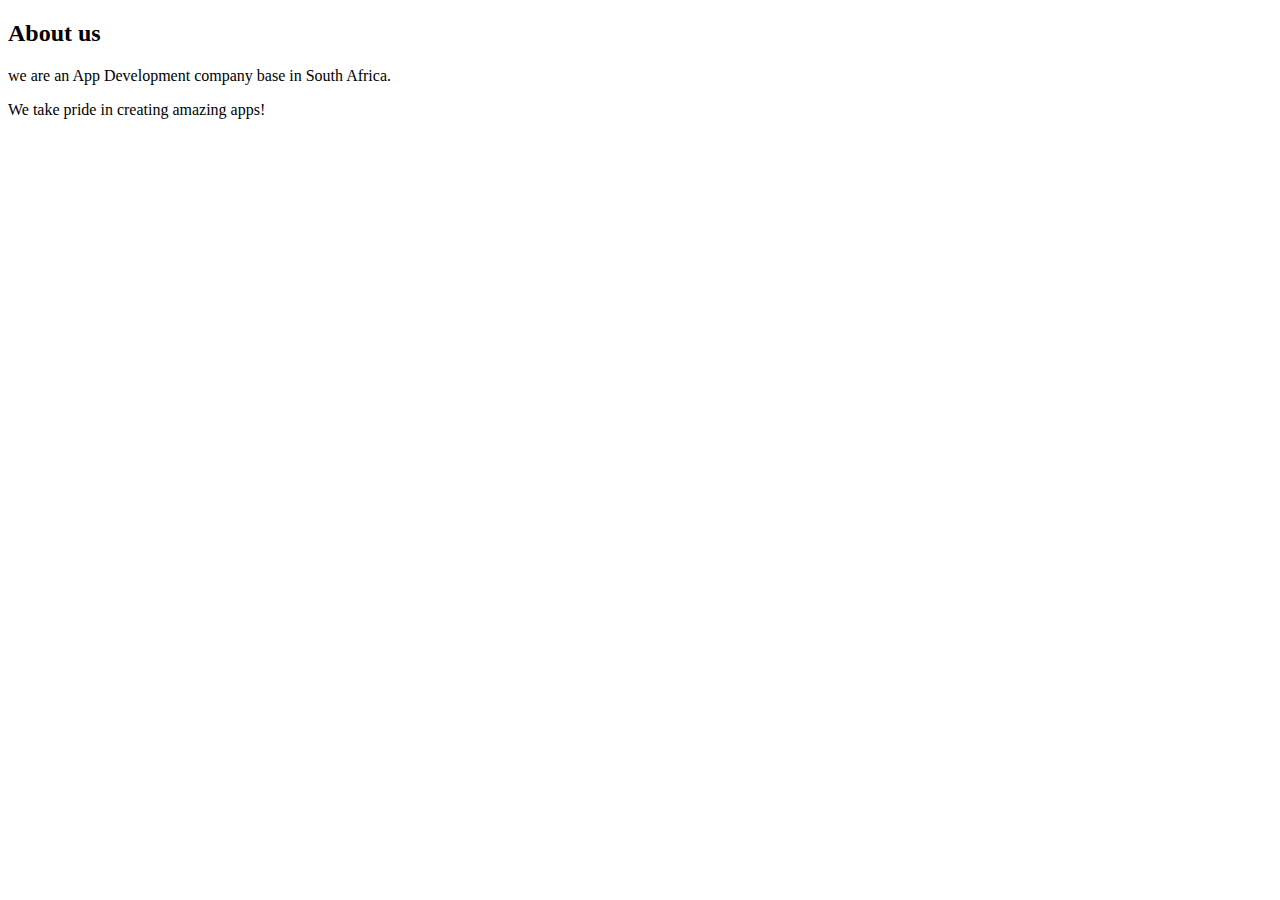
<file: about.html>
<!DOCTYPE html>
<htm>
    <head>
       <link rel="stylesheet" href="style.css">
    </head>
    <body>
        
        <h2>About us</h2>
       <p>we are an App Development company base in South Africa.</p>
        <p>We take pride in creating amazing apps!</p>
    </body>
</htm>
</file>
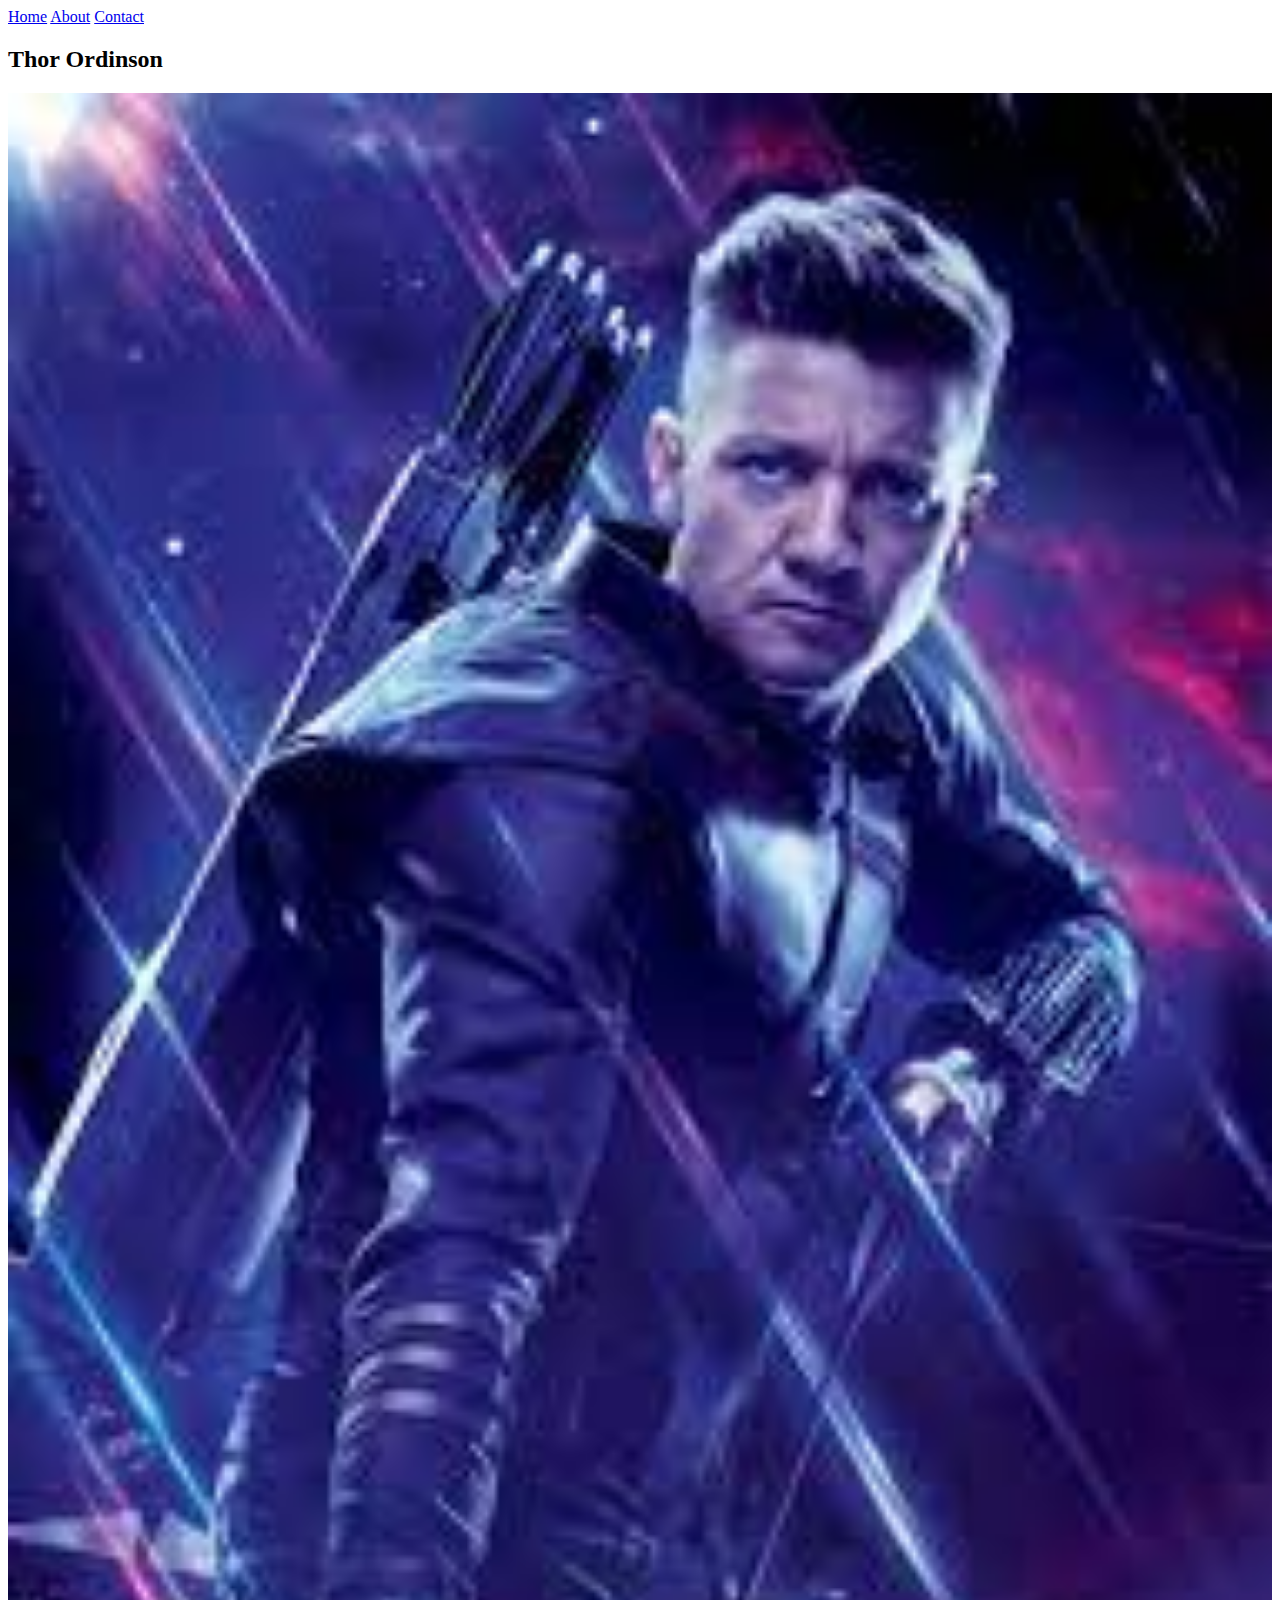
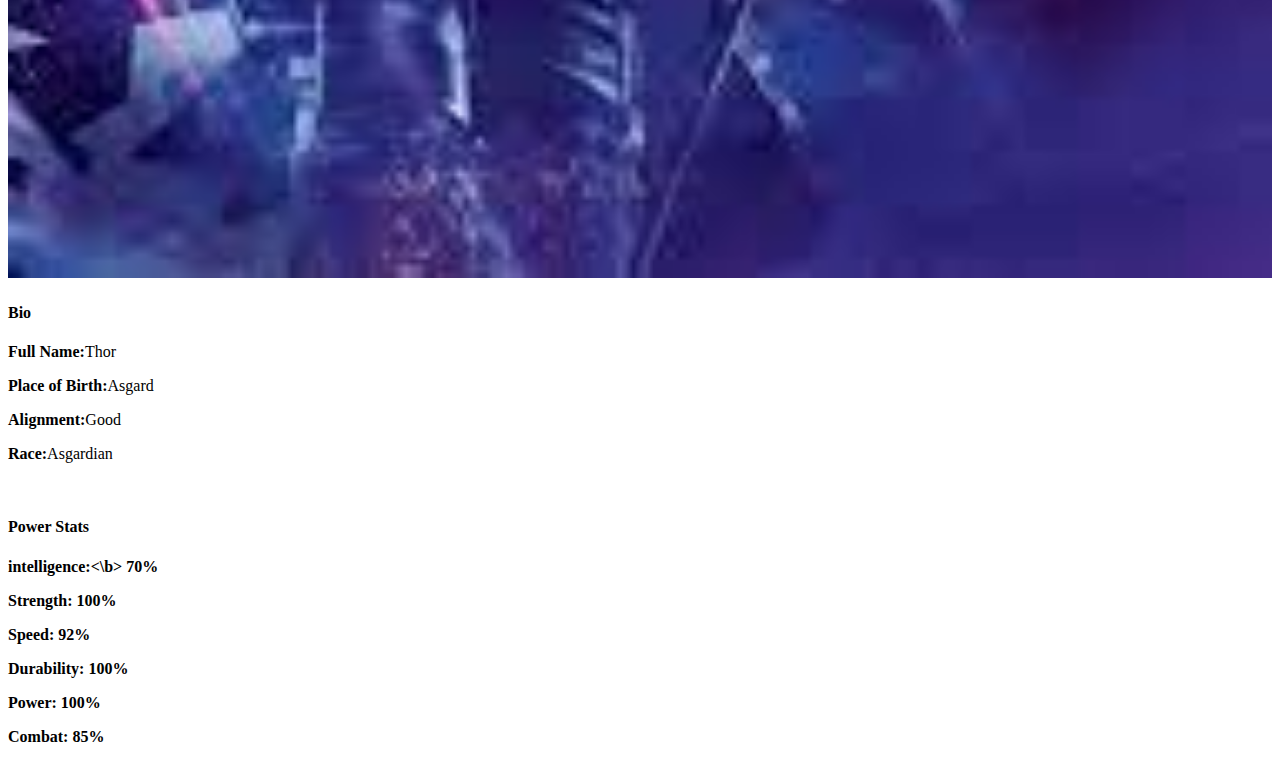
<file: avangers-1.html>
<!DOCTYPE html>
<htm>
    <head>
       <link rel="stylesheet" href="style.css">
    </head>
    <body>
        <div id="menue">
            <a href="index.html">Home</a>
            <a href="About.html">About</a>
            <a href="contact.html">Contact</a>
        </div>
        <h2>Thor Ordinson</h2>
        <div class="gallery">
            <img src="images/Avangers(%201).jpg"/>
        </div>
        <h4>Bio</h4>
        <p><b>Full Name:</b>Thor</p>
         <p><b>Place of Birth:</b>Asgard</p>
         <p><b>Alignment:</b>Good</p>
         <p><b>Race:</b>Asgardian</p>
        <br/>
        <h4>Power Stats</h4>
        <p><b>intelligence:<\b> 70%</p>
        <p><b>Strength:<b/> 100%</p>
        <p><b>Speed:<b/> 92%</p>
        <p><b>Durability:<b/> 100%</p>
        <p><b>Power:<b/> 100%</p>
        <p><b>Combat:<b/> 85%</p>
    </body>
</htm>
</file>
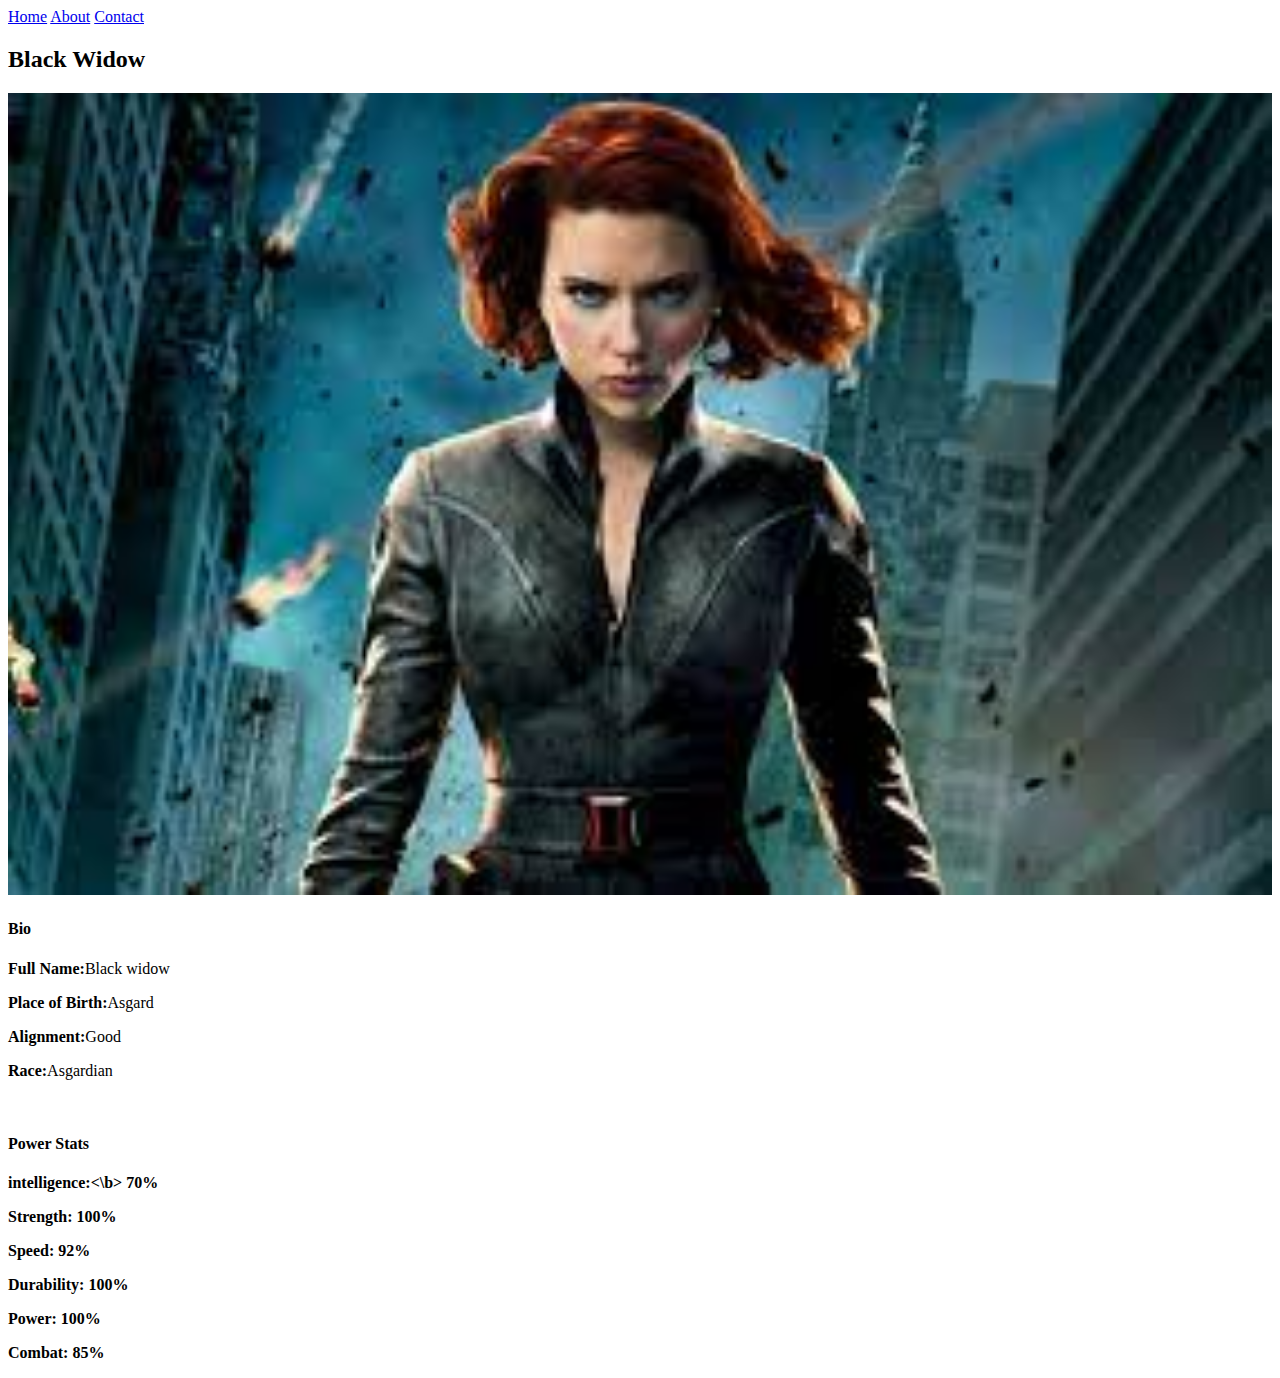
<file: Avangers-4.html>
<!DOCTYPE html>
<htm>
    <head>
       <link rel="stylesheet" href="style.css">
    </head>
    <body> 
       <div id="menue">
            <a href="index.html">Home</a>
            <a href="About.html">About</a>
            <a href="contact.html">Contact</a>
        </div>
        <h2>Black Widow</h2>
        <div class="gallery">
            <img src="images/Avangers(4).jpg"/>
        </div>
        <h4>Bio</h4>
        <p><b>Full Name:</b>Black widow</p>
         <p><b>Place of Birth:</b>Asgard</p>
         <p><b>Alignment:</b>Good</p>
         <p><b>Race:</b>Asgardian</p>
        <br/>
        <h4>Power Stats</h4>
        <p><b>intelligence:<\b> 70%</p>
        <p><b>Strength:<b/> 100%</p>
        <p><b>Speed:<b/> 92%</p>
        <p><b>Durability:<b/> 100%</p>
        <p><b>Power:<b/> 100%</p>
        <p><b>Combat:<b/> 85%</p>
    </body>
</htm>
</file>
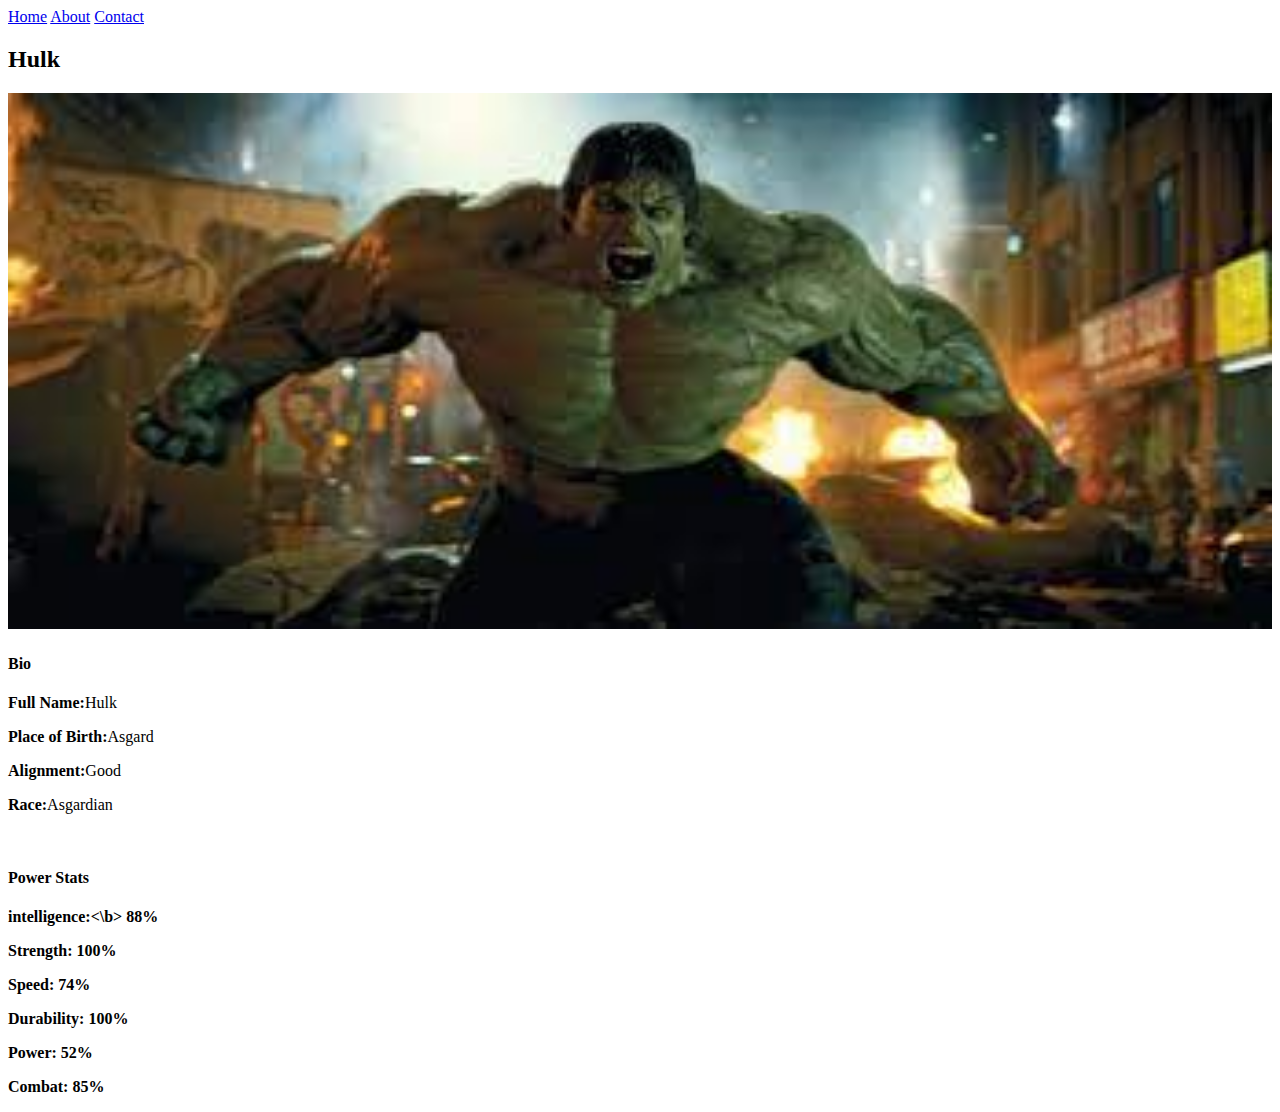
<file: Avangers-5.html>
<!DOCTYPE html>
<htm>
    <head>
       <link rel="stylesheet" href="style.css">
    </head>
    <body>
        <div id="menue">
            <a href="index.html">Home</a>
            <a href="About.html">About</a>
            <a href="contact.html">Contact</a>
        </div>
        <h2>Hulk</h2>
        <div class="gallery">
            <img src="images/Avangers%20(5).jpg"/>
        </div>
        <h4>Bio</h4>
        <p><b>Full Name:</b>Hulk</p>
         <p><b>Place of Birth:</b>Asgard</p>
         <p><b>Alignment:</b>Good</p>
         <p><b>Race:</b>Asgardian</p>
        <br>
        <h4>Power Stats</h4>
        <p><b>intelligence:<\b> 88%</p>
        <p><b>Strength:<b/> 100%</p>
        <p><b>Speed:<b/> 74%</p>
        <p><b>Durability:<b/> 100%</p>
        <p><b>Power:<b/> 52%</p>
        <p><b>Combat:<b/> 85%</p>
    </body>
</htm>
</file>
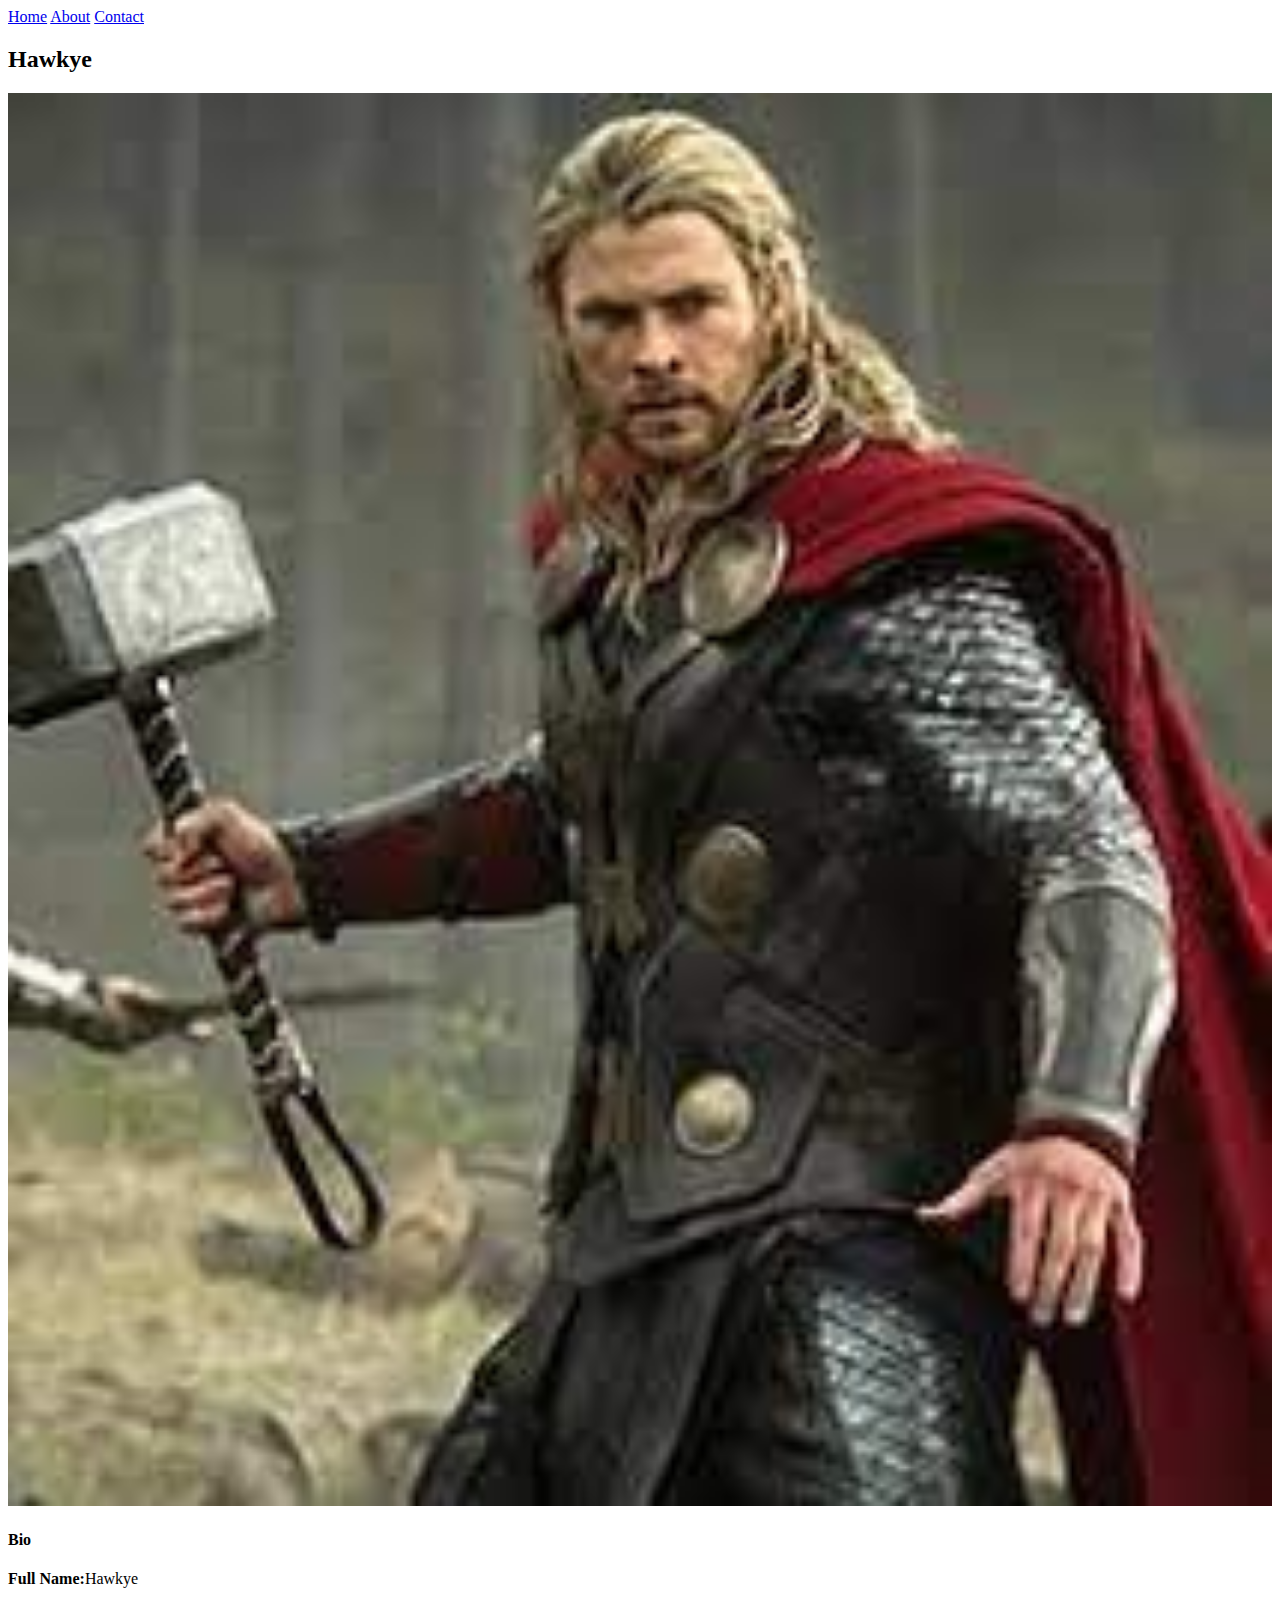
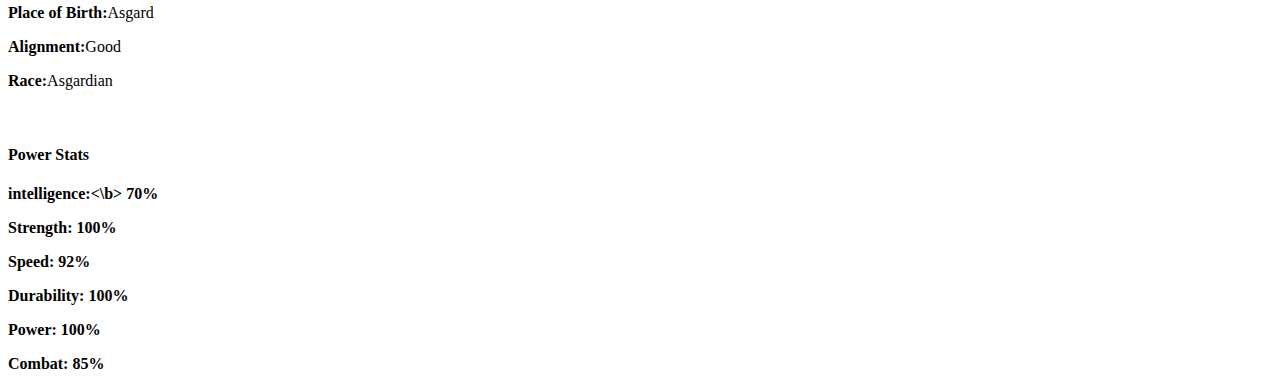
<file: Avangers-6.html>
<!DOCTYPE html>
<htm>
    <head>
       <link rel="stylesheet" href="style.css">
    </head>
    <body>
        <div id="menue">
            <a href="index.html">Home</a>
            <a href="About.html">About</a>
            <a href="contact.html">Contact</a>
        </div>
        <h2>Hawkye</h2>
        <div class="gallery">
            <img src="images/Avangers(6).jpg"/>
        </div>
        <h4>Bio</h4>
        <p><b>Full Name:</b>Hawkye</p>
         <p><b>Place of Birth:</b>Asgard</p>
         <p><b>Alignment:</b>Good</p>
         <p><b>Race:</b>Asgardian</p>
        <br>
        <h4>Power Stats</h4>
        <p><b>intelligence:<\b> 70%</p>
        <p><b>Strength:<b/> 100%</p>
        <p><b>Speed:<b/> 92%</p>
        <p><b>Durability:<b/> 100%</p>
        <p><b>Power:<b/> 100%</p>
        <p><b>Combat:<b/> 85%</p>
    </body>
</htm>
</file>
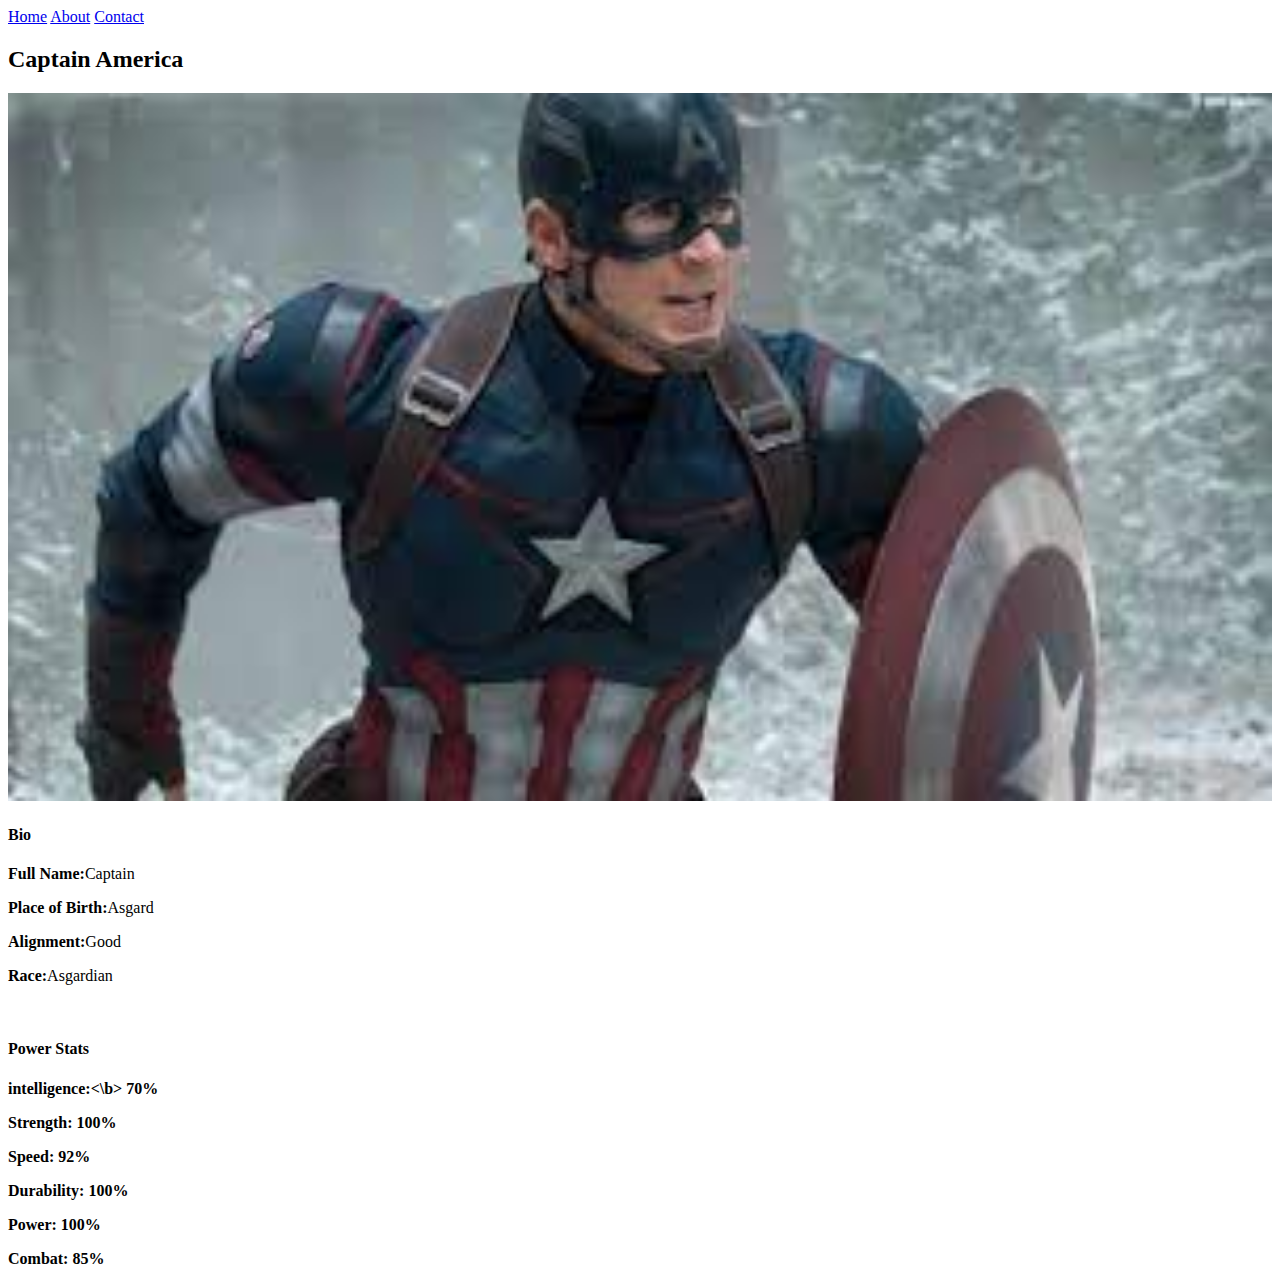
<file: avenger-2.html>
<!DOCTYPE html>
<htm>
    <head>
       <link rel="stylesheet" href="style.css">
    </head>
    <body> 
       <div id="menue">
            <a href="index.html">Home</a>
            <a href="About.html">About</a>
            <a href="contact.html">Contact</a>
        </div>
        <h2>Captain America</h2>
        <div class="gallery">
            <img src="images/Avangers%20(2).jpg"/>
        </div>
        <h4>Bio</h4>
        <p><b>Full Name:</b>Captain</p>
         <p><b>Place of Birth:</b>Asgard</p>
         <p><b>Alignment:</b>Good</p>
         <p><b>Race:</b>Asgardian</p>
        <br/>
        <h4>Power Stats</h4>
        <p><b>intelligence:<\b> 70%</p>
        <p><b>Strength:<b/> 100%</p>
        <p><b>Speed:<b/> 92%</p>
        <p><b>Durability:<b/> 100%</p>
        <p><b>Power:<b/> 100%</p>
        <p><b>Combat:<b/> 85%</p>
    </body>
</htm>
</file>
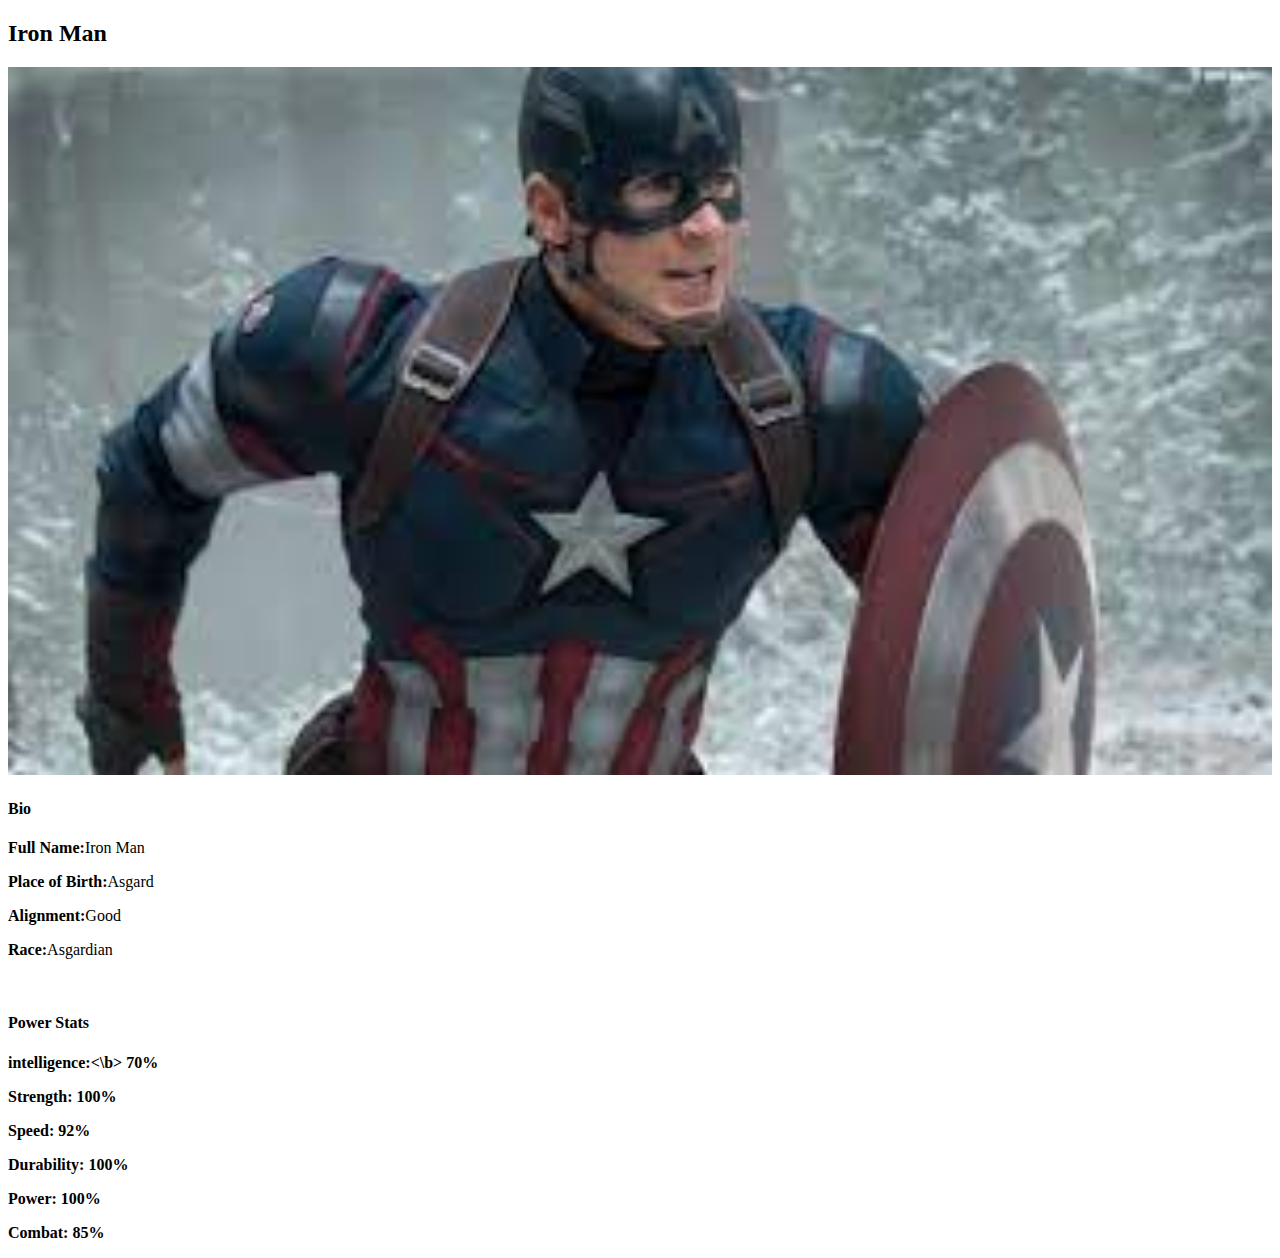
<file: avenger-3.html>
<!DOCTYPE html>
<htm>
    <head>
       <link rel="stylesheet" href="style.css">
    </head>
    <body>

        <h2>Iron Man</h2>
        <div class="gallery">
            <img src="images/Avangers%20(2).jpg"/>
        </div>
        <h4>Bio</h4>
        <p><b>Full Name:</b>Iron Man</p>
         <p><b>Place of Birth:</b>Asgard</p>
         <p><b>Alignment:</b>Good</p>
         <p><b>Race:</b>Asgardian</p>
        <br/>
        <h4>Power Stats</h4>
        <p><b>intelligence:<\b> 70%</p>
        <p><b>Strength:<b/> 100%</p>
        <p><b>Speed:<b/> 92%</p>
        <p><b>Durability:<b/> 100%</p>
        <p><b>Power:<b/> 100%</p>
        <p><b>Combat:<b/> 85%</p>
    </body>
</htm>
</file>
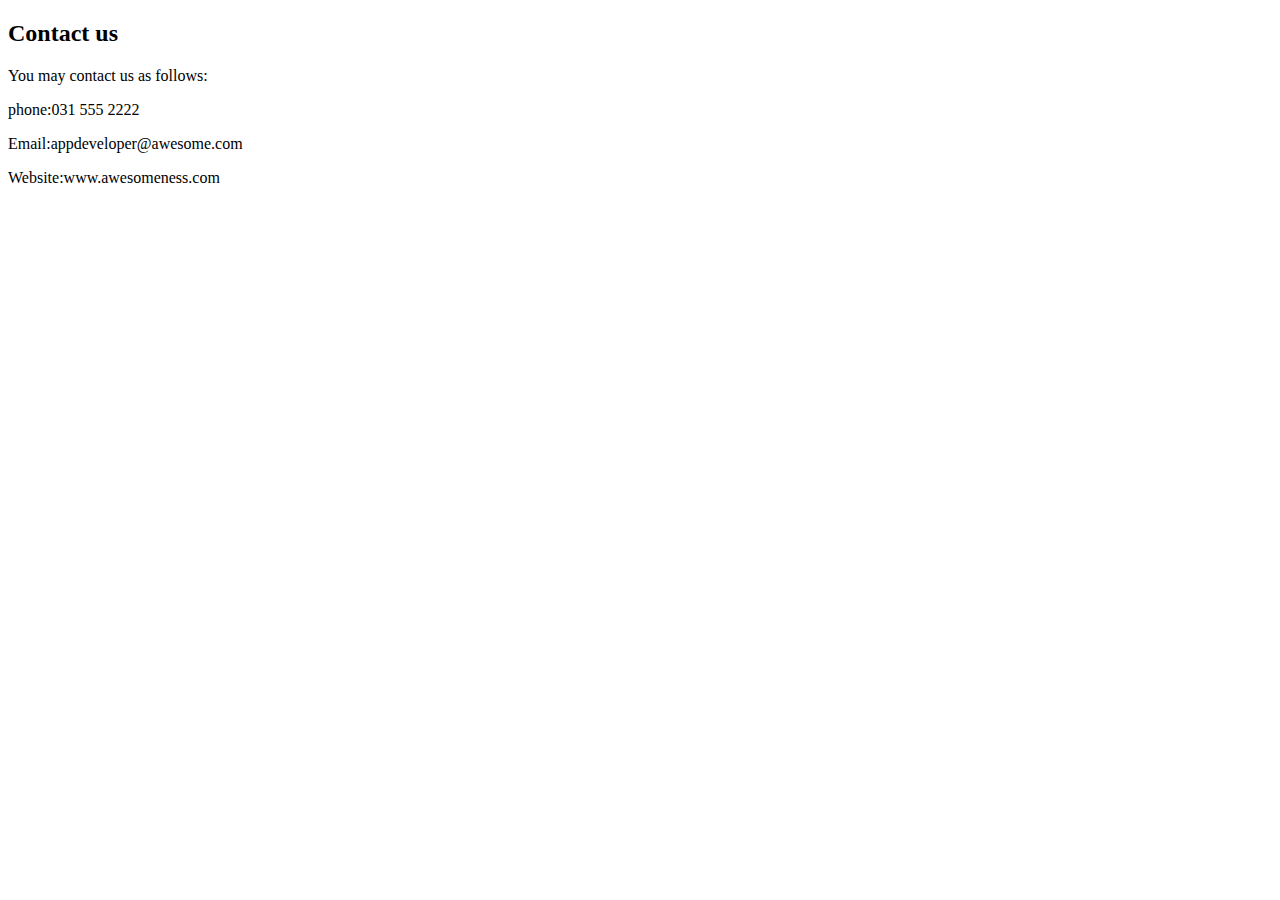
<file: contact.html>
<!DOCTYPE html>
<htm>
    <head>
       <link rel="stylesheet" href="style.css">
    </head>
    <body>
        <h2>Contact us</h2>
       <p>You may contact us as follows:</p>
        <p>phone:031 555 2222</p>
        <p>Email:appdeveloper@awesome.com</p>
        <p>Website:www.awesomeness.com</p>
    </body>
</htm>
</file>
<file: style.css>
.gallery img{
    width: 100%; 
}

#menu{
    width: 100%;
    height: 40px;
    background-color: cornflowerblue;
}

#menu a{
    color: #ffffff;
    font-family: Helvetica, sans-serif;
    font-size: 18px;
    text-decoration: none;
    font-weight: 800px;
    
    padding-left: 20px;
    padding-right: 20px;
}

#menu a:hover{
    border-color:#5077bd;
}
</file>
